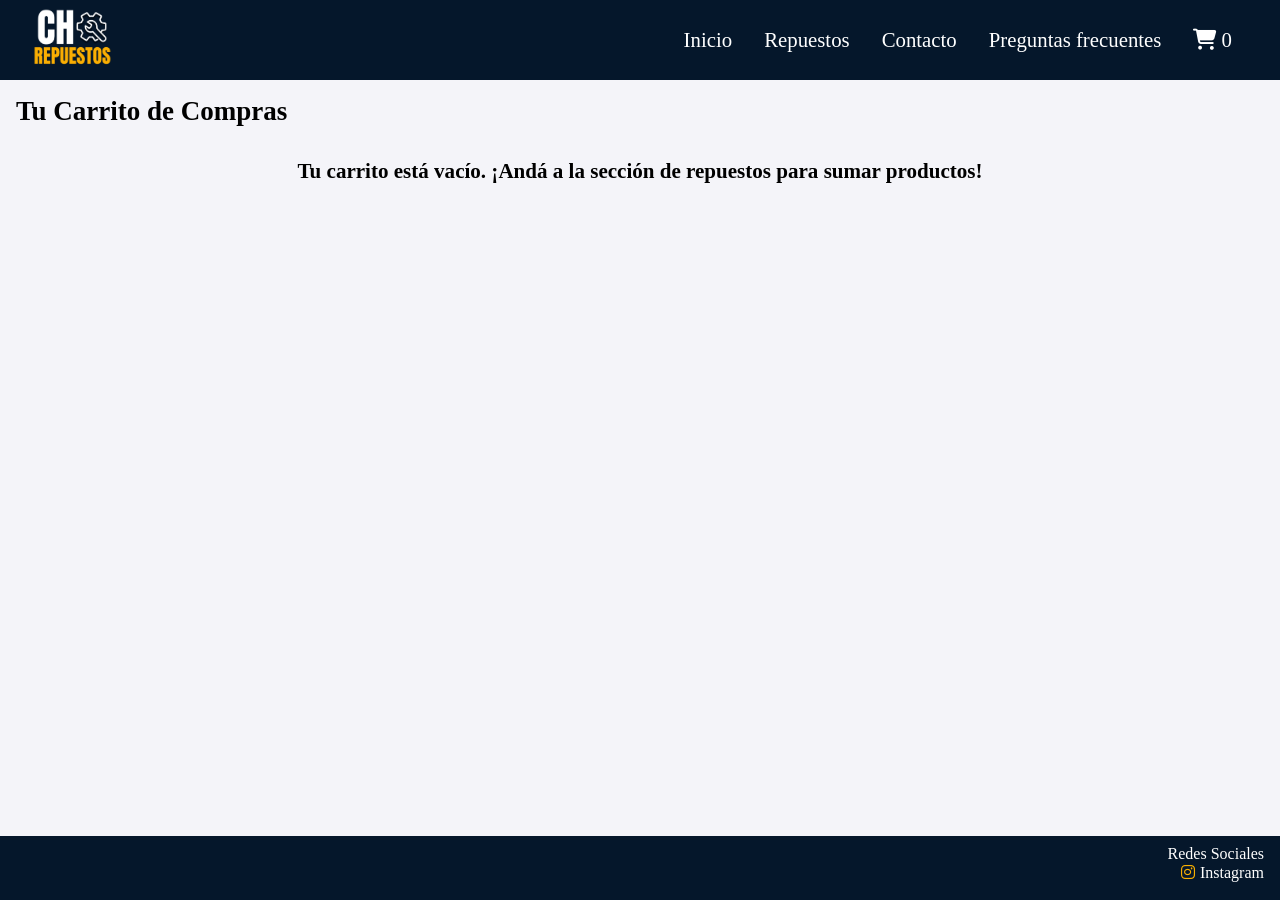
<file: carrito.html>
<!DOCTYPE html>
<html lang="es">
<head>
    <meta charset="UTF-8">
    <meta name="viewport" content="width=device-width, initial-scale=1.0">
    <meta name="description" content="CH Repuestos - Tu tienda online de confianza para la compra de repuestos y autopartes multimarca. Envíos a todo el país.">
    <meta name="keywords" content="repuestos, autopartes, autos, accesorios, toyota, volkswagen, peugeot, frenos, filtros, paragolpes">
    <link rel="stylesheet" href="Estilos/styless.css">
    <link rel="stylesheet" href="https://cdnjs.cloudflare.com/ajax/libs/font-awesome/6.5.1/css/all.min.css">
    <title>Carrito - CH Repuestos</title>
</head>
<body>
    <header>
        <h1>CH Repuestos</h1>
        <a href="index.html">
            <img src="Multimedia/logo.png" alt="imagen-logo">
        </a>
        
        <nav>
            <ul id="menu-navegacion">
                <li><a href="#">Inicio</a></li>
                <li><a href="repuestos.html">Repuestos</a></li>
                <li><a href="contacto.html">Contacto</a></li>
                <li><a href="preguntas-frecuentes.html">Preguntas frecuentes</a></li>
                <li>
                    <a href="carrito.html" class="icono-carrito" id="abrir-carrito">
                        <i class="fa-solid fa-cart-shopping"></i>
                        <span id="contador-carrito" class="contador-burbuja">0</span>
                    </a>
                </li>
            </ul>
        </nav>
        <button class="btn-menu" id="abrir-menu">
            <i class="fa-solid fa-bars"></i>
        </button>
    </header>

    <main>
        <section class="productos-carrito">
            <h2>Tu Carrito de Compras</h2>
            <div id="contenedor-carrito" class="lista-carrito">

            </div>
        </section>
    </main>

    <footer>
        <h4>Redes Sociales</h4>
        <a href="instagram.com" target="_blank"><i class="fa-brands fa-instagram"></i>Instagram</a>
    </footer>

    <script src="script.js"></script>
</body>
</html>
</file>
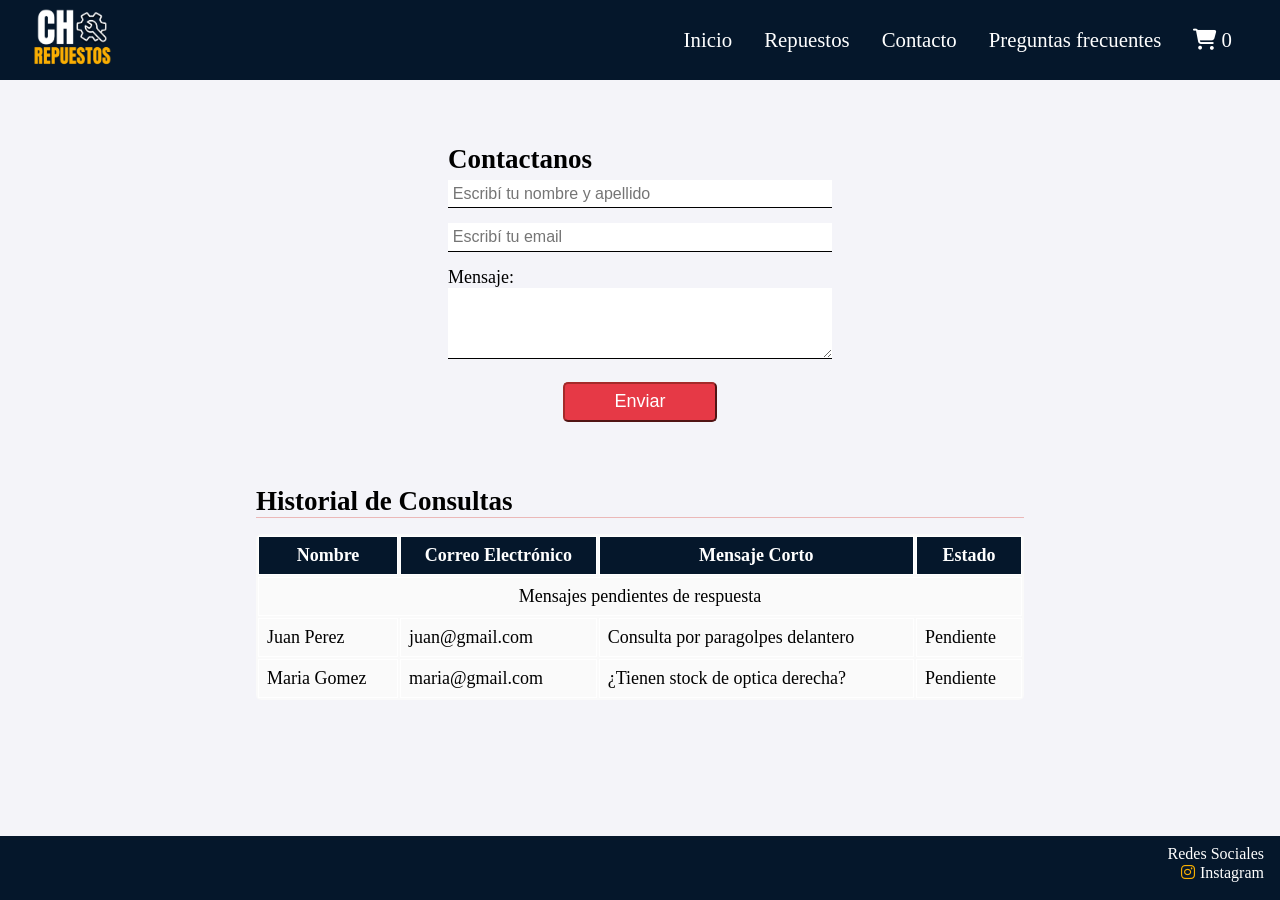
<file: contacto.html>
<!DOCTYPE html>
<html lang="es">
<head>
    <meta charset="UTF-8">
    <meta name="viewport" content="width=device-width, initial-scale=1.0">
    <meta name="description" content="CH Repuestos - Tu tienda online de confianza para la compra de repuestos y autopartes multimarca. Envíos a todo el país.">
    <meta name="keywords" content="repuestos, autopartes, autos, accesorios, toyota, volkswagen, peugeot, frenos, filtros, paragolpes">
    <link rel="stylesheet" href="Estilos/styless.css">
    <link rel="stylesheet" href="https://cdnjs.cloudflare.com/ajax/libs/font-awesome/6.5.1/css/all.min.css">
    <title>CH Repuestos</title>
</head>
<body>
    <header>
        <h1>CH Repuestos</h1>
        <a href="index.html">
            <img src="Multimedia/logo.png" alt="imagen-logo">
        </a>
        
        <nav>
            <ul id="menu-navegacion">
                <li><a href="#">Inicio</a></li>
                <li><a href="repuestos.html">Repuestos</a></li>
                <li><a href="contacto.html">Contacto</a></li>
                <li><a href="preguntas-frecuentes.html">Preguntas frecuentes</a></li>
                <li>
                    <a href="carrito.html" class="icono-carrito" id="abrir-carrito">
                        <i class="fa-solid fa-cart-shopping"></i>
                        <span id="contador-carrito" class="contador-burbuja">0</span>
                    </a>
                </li>
            </ul>
        </nav>
        <button class="btn-menu" id="abrir-menu">
            <i class="fa-solid fa-bars"></i>
        </button>
    </header>

    <main id="main-contacto">
        <section class="formulario-contacto">
            <h2>Contactanos</h2>
            <form id="formulario-contacto" action="https://formspree.io/f/xvzdkbzp" method="POST">
                <div class="caja-input">
                    <input type="text" id="nombre" name="nombre" placeholder="Escribí tu nombre y apellido">
                    <span id="error-nombre" class="mensaje-error"></span>
                </div>
                <div class="caja-input">
                    <input type="email" id="email" name="email" placeholder="Escribí tu email">
                    <span id="error-email" class="mensaje-error"></span>
                </div>

                <label for="mensaje">Mensaje:</label>
                <div class="caja-input">
                    <textarea style="max-width: 100%;" id="mensaje" name="mensaje" rows="4" cols="50"></textarea>
                    <span id="error-mensaje" class="mensaje-error"></span>
                </div>
                
                    <button type="submit">Enviar</button>
                
            </form>
        </section>

        <section class="tabla-contacto">
            <h2>Historial de Consultas</h2>
            
            <table>
                <thead>
                    <tr>
                        <th>Nombre</th>
                        <th>Correo Electrónico</th>
                        <th>Mensaje Corto</th>
                        <th>Estado</th>
                    </tr>
                </thead>
                <tbody>
                    <tr>
                        <td colspan="4" style="text-align: center;">
                            Mensajes pendientes de respuesta
                        </td>
                    </tr>
                    <tr>
                        <td>Juan Perez</td>
                        <td>juan@gmail.com</td>
                        <td>Consulta por paragolpes delantero</td>
                        <td>Pendiente</td>
                    </tr>
                    <tr>
                        <td>Maria Gomez</td>
                        <td>maria@gmail.com</td>
                        <td>¿Tienen stock de optica derecha?</td>
                        <td>Pendiente</td>
                    </tr>
                </tbody>
            </table>
        </section>

    </main>

    <footer>
        <h4>Redes Sociales</h4>
        <a href="instagram.com" target="_blank"><i class="fa-brands fa-instagram"></i>Instagram</a>
    </footer>

    <script src="script.js"></script>
</body>
</html>
</file>
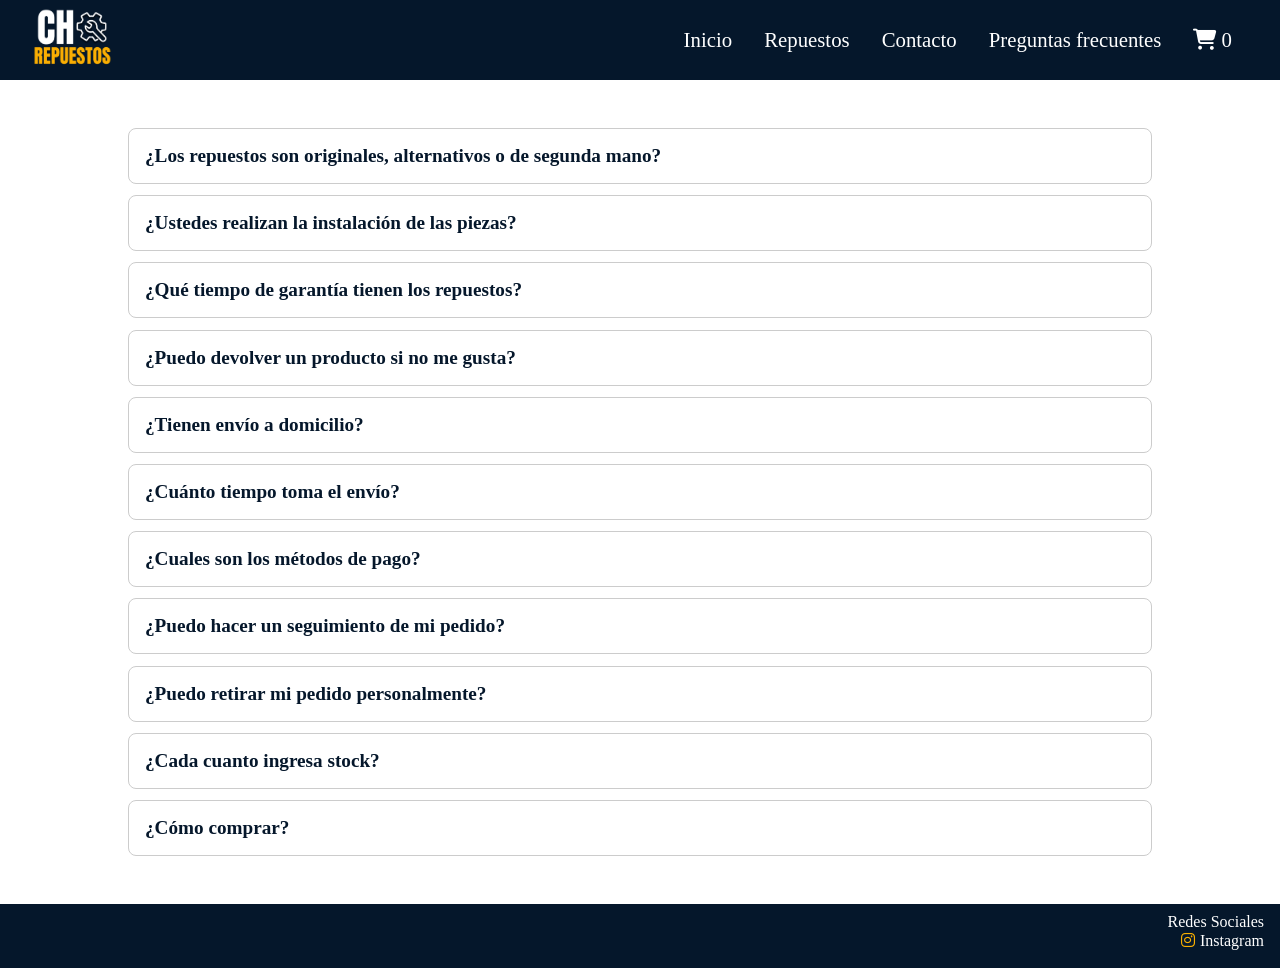
<file: preguntas-frecuentes.html>
<!DOCTYPE html>
<html lang="es">
<head>
    <meta charset="UTF-8">
    <meta name="viewport" content="width=device-width, initial-scale=1.0">
    <meta name="description" content="CH Repuestos - Tu tienda online de confianza para la compra de repuestos y autopartes multimarca. Envíos a todo el país.">
    <meta name="keywords" content="repuestos, autopartes, autos, accesorios, toyota, volkswagen, peugeot, frenos, filtros, paragolpes">
    <link rel="stylesheet" href="Estilos/styless.css">
    <link rel="stylesheet" href="https://cdnjs.cloudflare.com/ajax/libs/font-awesome/6.5.1/css/all.min.css">
    <title>CH Repuestos</title>
</head>
<body>
    <header>
        <h1>CH Repuestos</h1>
        <a href="index.html">
            <img src="Multimedia/logo.png" alt="imagen-logo">
        </a>
        
        <nav>
            <ul id="menu-navegacion">
                <li><a href="#">Inicio</a></li>
                <li><a href="repuestos.html">Repuestos</a></li>
                <li><a href="contacto.html">Contacto</a></li>
                <li><a href="preguntas-frecuentes.html">Preguntas frecuentes</a></li>
                <li>
                    <a href="carrito.html" class="icono-carrito" id="abrir-carrito">
                        <i class="fa-solid fa-cart-shopping"></i>
                        <span id="contador-carrito" class="contador-burbuja">0</span>
                    </a>
                </li>
            </ul>
        </nav>
        <button class="btn-menu" id="abrir-menu">
            <i class="fa-solid fa-bars"></i>
        </button>
    </header>

    <main class="main-preguntasFrecuentes">
        <details>
            <summary>¿Los repuestos son originales, alternativos o de segunda mano?</summary>
            <p>Los repuestos que ofrecemos son de alta calidad y pueden ser originales, alternativos o de segunda mano, dependiendo del modelo y la disponibilidad. Pero todo va a estar detallado en la descripción del producto.
            </p>
        </details>
        <details>
            <summary>¿Ustedes realizan la instalación de las piezas?</summary>
            <p>No, pero ofrecemos orientación y consejos para su instalación.</p>
        </details>
        <details>
            <summary>¿Qué tiempo de garantía tienen los repuestos?</summary>
            <p>Ofrecemos una garantía de 30 días sobre la calidad y el funcionamiento de los repuestos.</p>
        </details>
        <details>
            <summary>¿Puedo devolver un producto si no me gusta?</summary>
            <p>Claro, contamos con un proceso de devolución sencillo y seguro.</p>
        </details>
        <details>
            <summary>¿Tienen envío a domicilio?</summary>
            <p>Sí, ofrecemos servicio de envío a domicilio para todos nuestros productos.</p>
        </details>
        <details>
            <summary>¿Cuánto tiempo toma el envío?</summary>
            <p>El tiempo de envío varía según la ubicación y el tipo de producto, pero generalmente toma entre 3 y 7 días hábiles.</p>
        </details>
        <details>
            <summary>¿Cuales son los métodos de pago?</summary>
            <p>Ofrecemos varios métodos de pago seguros, incluyendo tarjeta de crédito, débito y transferencia bancaria.</p>
        </details>
        <details>
            <summary>¿Puedo hacer un seguimiento de mi pedido?</summary>
            <p>Sí, proporcionamos un número de seguimiento para que puedas monitorear el estado de tu pedido en tiempo real.</p>
        </details>
        <details>
            <summary>¿Puedo retirar mi pedido personalmente?</summary>
            <p>Si, tenemos puntos de recogida en diferentes ubicaciones.</p>
        </details>
        <details>
            <summary>¿Cada cuanto ingresa stock?</summary>
            <p>El stock se actualiza regularmente, no tenemos información específica sobre la frecuencia de actualización.</p>
        </details>
        <details>
            <summary>¿Cómo comprar?</summary>
            <p>Para comprar nuestros repuestos, simplemente selecciona el producto que necesitas en la sección "Productos", agrega al carrito y sigue los pasos para completar tu compra.</p>
        </details>
    </main>

    <footer>
        <h4>Redes Sociales</h4>
        <a href="instagram.com" target="_blank"><i class="fa-brands fa-instagram"></i>Instagram</a>
    </footer>

    <script src="script.js"></script>
</body>
</html>
</file>
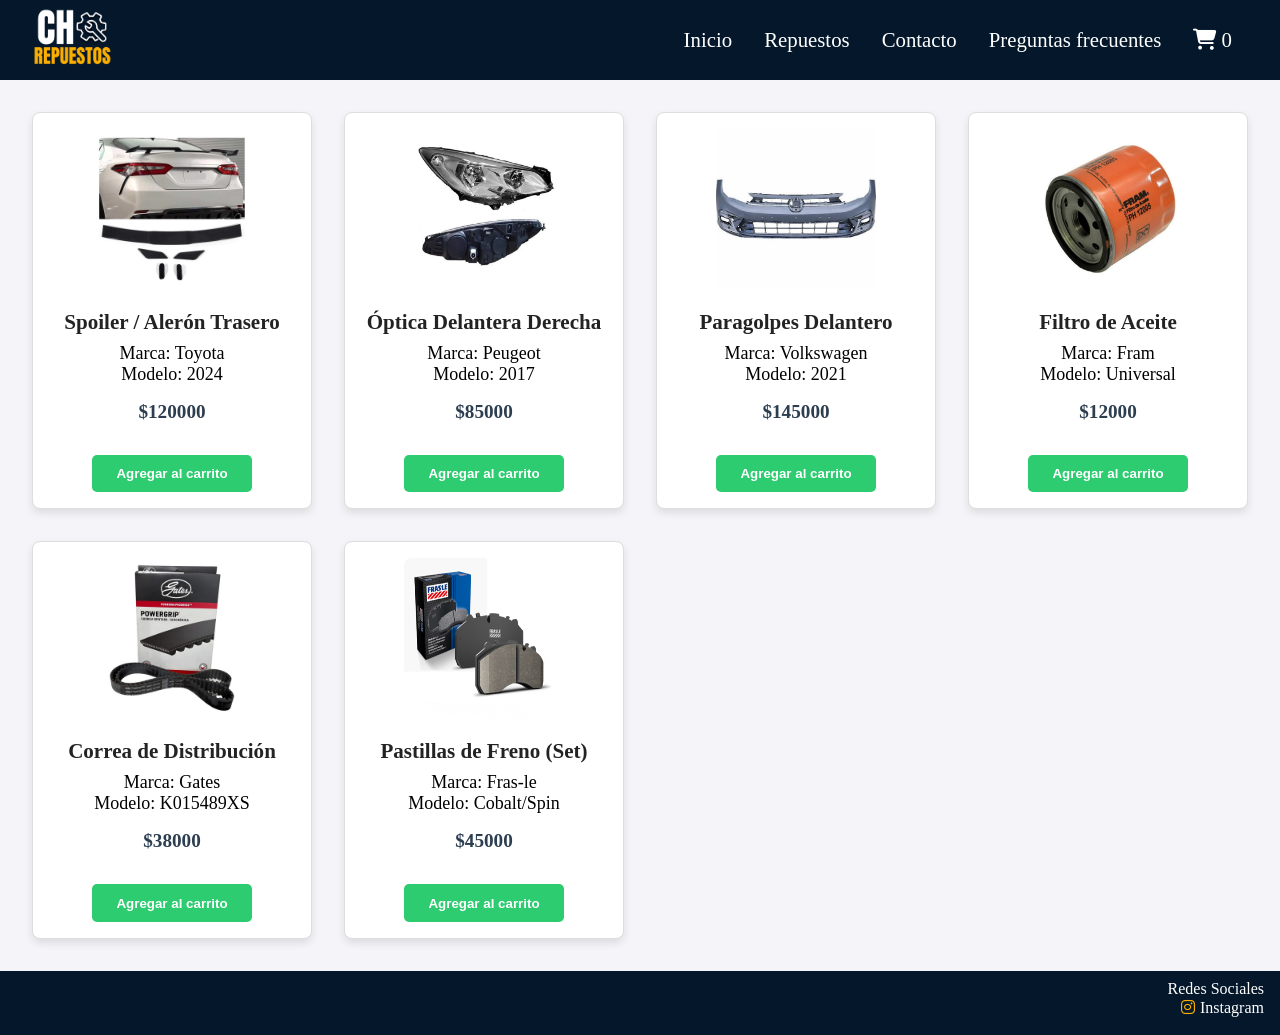
<file: repuestos.html>
<!DOCTYPE html>
<html lang="es">
<head>
    <meta charset="UTF-8">
    <meta name="viewport" content="width=device-width, initial-scale=1.0">
    <meta name="description" content="CH Repuestos - Tu tienda online de confianza para la compra de repuestos y autopartes multimarca. Envíos a todo el país.">
    <meta name="keywords" content="repuestos, autopartes, autos, accesorios, toyota, volkswagen, peugeot, frenos, filtros, paragolpes">
    <link rel="stylesheet" href="Estilos/styless.css">
    <link rel="stylesheet" href="https://cdnjs.cloudflare.com/ajax/libs/font-awesome/6.5.1/css/all.min.css">
    <title>CH Repuestos</title>
</head>
<body>
    <header>
        <h1>CH Repuestos</h1>
        <a href="index.html">
            <img src="Multimedia/logo.png" alt="imagen-logo">
        </a>
        
        <nav>
            <ul id="menu-navegacion">
                <li><a href="#">Inicio</a></li>
                <li><a href="repuestos.html">Repuestos</a></li>
                <li><a href="contacto.html">Contacto</a></li>
                <li><a href="preguntas-frecuentes.html">Preguntas frecuentes</a></li>
                <li>
                    <a href="carrito.html" class="icono-carrito" id="abrir-carrito">
                        <i class="fa-solid fa-cart-shopping"></i>
                        <span id="contador-carrito" class="contador-burbuja">0</span>
                    </a>
                </li>
            </ul>
        </nav>
        <button class="btn-menu" id="abrir-menu">
            <i class="fa-solid fa-bars"></i>
        </button>
    </header>

    <main>
        <section id="contenedor-repuestos" class="productos">
            
        </section>
    </main>

    <footer>
        <h4>Redes Sociales</h4>
        <a href="instagram.com" target="_blank"><i class="fa-brands fa-instagram"></i>Instagram</a>
    </footer>

    <script src="script.js"></script>
</body>
</html>
</file>
<file: Estilos/styless.css>
/* importaciones de estilos */
@import url(global.css);
@import url(contacto.css);
@import url(index.css);
@import url(preguntas-frecuentes.css);
@import url(repuestos.css);
@import url(carrito.css);

/* google fonts */
</file>
